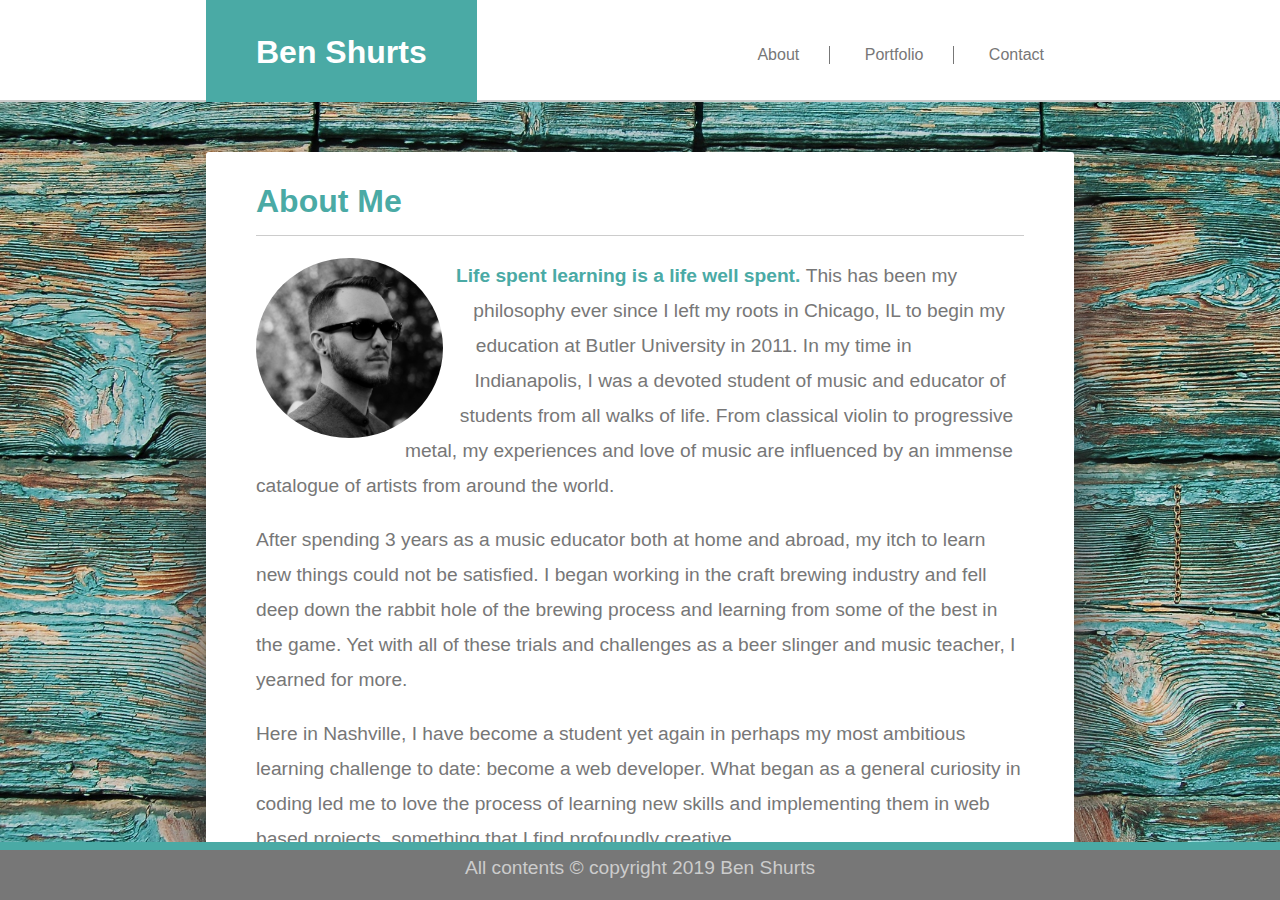
<file: index.html>
<!DOCTYPE html>
<html lang="en">

<head>
    <meta charset="UTF-8">
    <meta name="viewport" content="width=device-width, initial-scale=1.0">
    <title>Ben Shurts - Web Developer</title>

    <link rel="stylesheet" href="assets/css/style.css">
</head>

<body>

    <div class="page-content">
        <nav>
            <div class="nav-content">

                <div class="nav-head">
                    <h1>Ben Shurts</h1>
                </div>

                <ul class="nav-links">
                    <li><a href="index.html">About</a></li>
                    <li><a href="portfolio.html">Portfolio</a></li>
                    <li><a href="contact.html">Contact</a></li>
                </ul>
            </div>
        </nav>

        <section class="about-me box">
            <h1 class="h1-teal h1-underline">About Me</h1>

            <img src="assets/images/headshot_cropped.jpg" alt="Headshot" class="headshot">

            <p>
                <span class="p-accent">Life spent learning is a life well spent. </span> This has been my philosophy
                ever since I left my roots in Chicago, IL to begin my education at
                Butler University in 2011. In my time in Indianapolis, I was a devoted student of music and educator of
                students from all walks of life.
                From classical violin to progressive metal, my experiences and love of music are influenced by an
                immense catalogue of artists from around
                the world.
            </p>
            <p>
                After spending 3 years as a music educator both at home and abroad, my itch to learn new things could
                not be satisfied. I began working
                in the craft brewing industry and fell deep down the rabbit hole of the brewing process and learning
                from some of the best in the game.
                Yet with all of these trials and challenges as a beer slinger and music teacher, I yearned for more.
            </p>
            <p>
                Here in Nashville, I have become a student yet again in perhaps my most ambitious learning challenge to
                date: become a web developer.
                What began as a general curiosity in coding led me to love the process of learning new skills and
                implementing them in web based projects,
                something that I find profoundly creative.
            </p>
        </section>
    </div>

    <div class="push"></div>

    <footer class="footer">
        <p>All contents © copyright 2019 Ben Shurts</p>
    </footer>

</body>

</html>
</file>
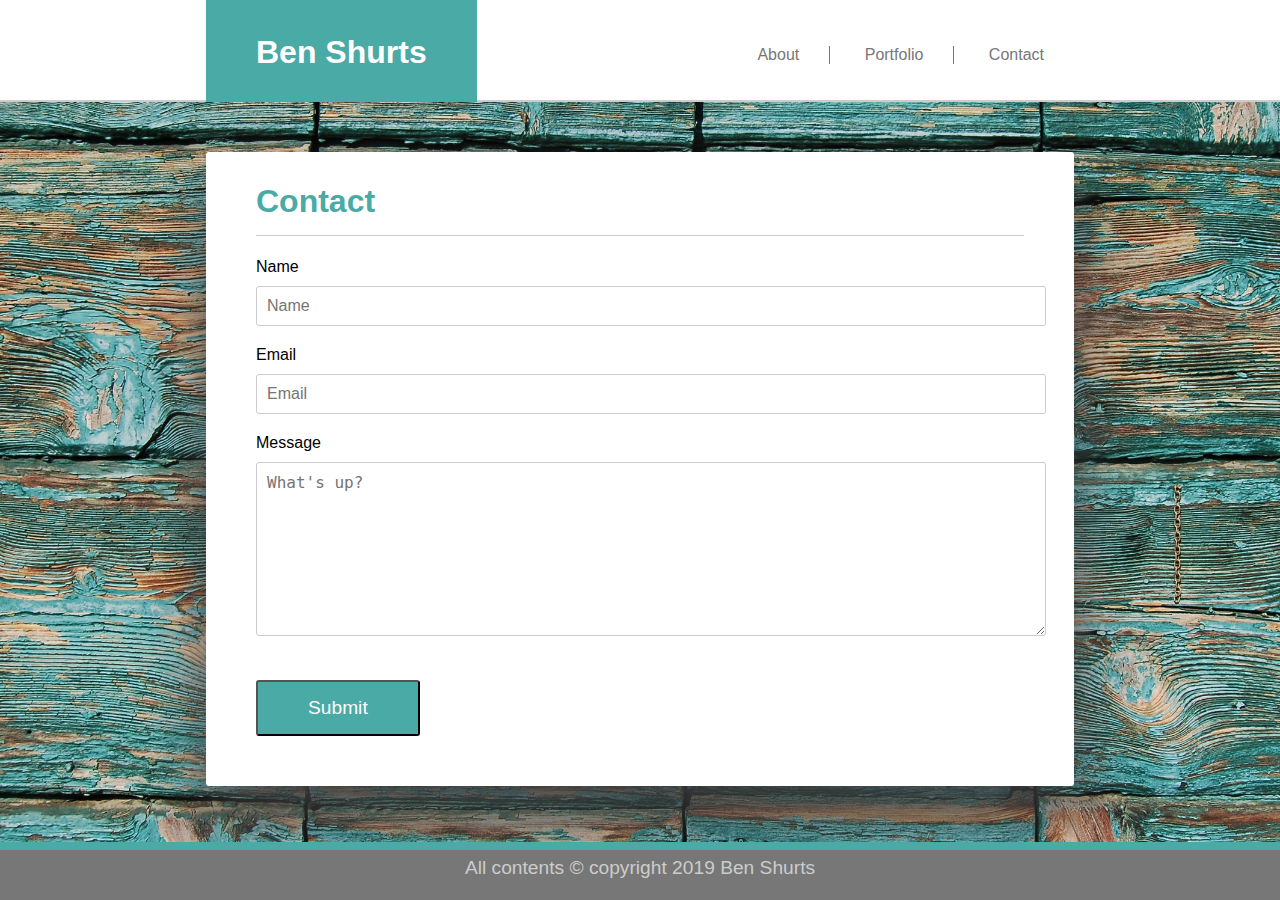
<file: contact.html>
<!DOCTYPE html>
<html lang="en">

<head>
    <meta charset="UTF-8">
    <meta name="viewport" content="width=device-width, initial-scale=1.0">
    <title>Ben Shurts - Web Developer</title>

    <link rel="stylesheet" href="assets/css/style.css">



</head>

<body>


    <div class="page-content">
        <nav>
            <div class="nav-content">

                <div class="nav-head">
                    <h1>Ben Shurts</h1>
                </div>

                <ul class="nav-links">
                    <li><a href="index.html">About</a></li>
                    <li><a href="portfolio.html">Portfolio</a></li>
                    <li><a href="contact.html">Contact</a></li>
                </ul>
            </div>

        </nav>

        <section class="contact box">
            <h1 class="h1-teal h1-underline">Contact</h1>

            <form action="#">
                <div class="input-box">
                    <label>Name</label> <br>
                    <input type="text" name="name" id="name" placeholder="Name"> <br>
                </div>

                <div class="input-box">
                    <label>Email</label> <br>
                    <input type="text" name="email" id="email" placeholder="Email"> <br>
                </div>
                <div class="input-box">
                    <label for="message">Message</label><br>
                    <textarea name="message" id="message" cols="30" rows="8" placeholder="What's up?"></textarea>
                </div>



                <button>Submit</button>
            </form>
        </section>
    </div>


    <div class="push"></div>

    <footer class="footer">
        <p>All contents © copyright 2019 Ben Shurts</p>
    </footer>

</body>

</html>
</file>
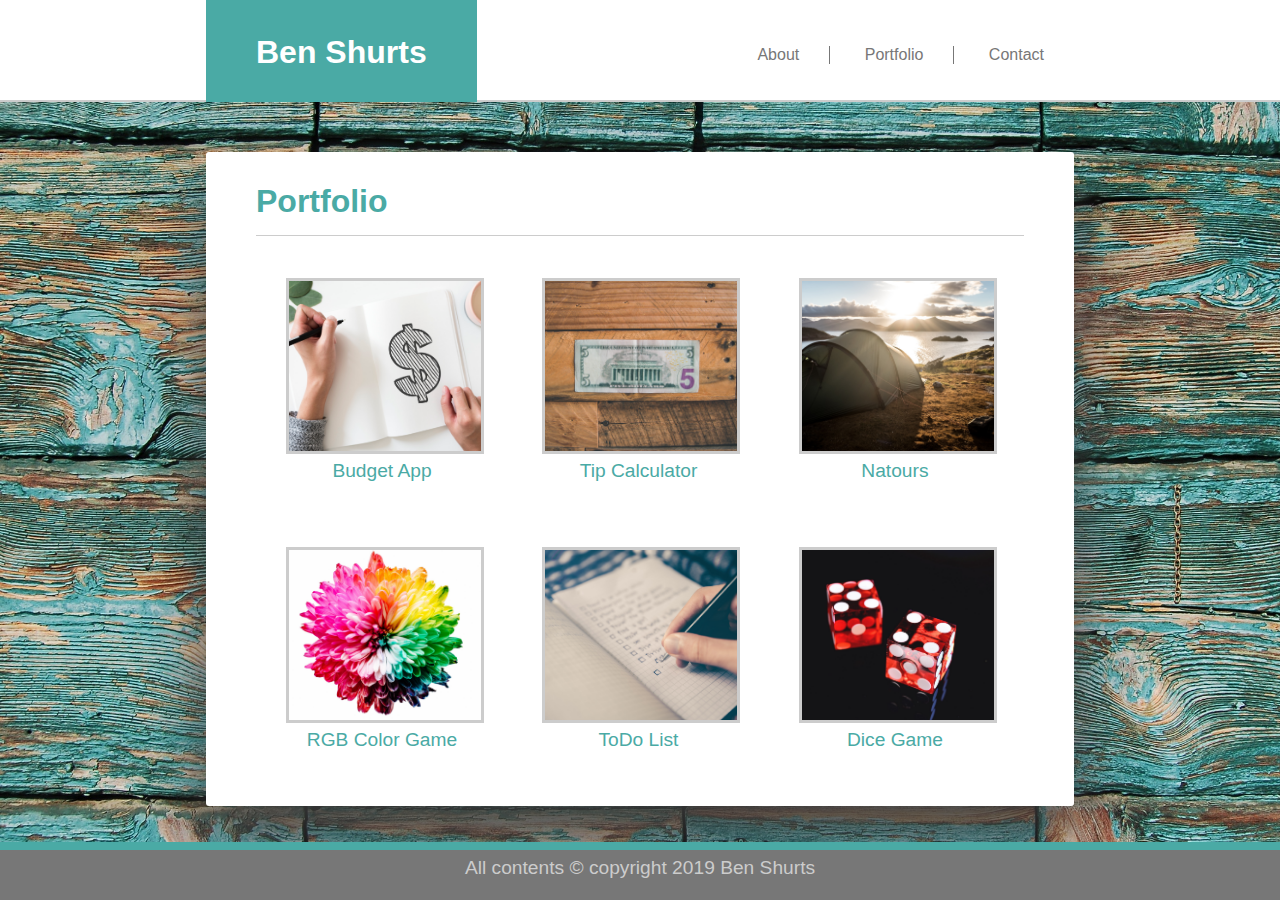
<file: portfolio.html>
<!DOCTYPE html>
<html lang="en">

<head>
    <meta charset="UTF-8">
    <meta name="viewport" content="width=device-width, initial-scale=1.0">
    <title>Ben Shurts - Web Developer</title>

    <link rel="stylesheet" href="assets/css/style.css">

</head>

<body>

    <div class="page-content">
        <nav>
            <div class="nav-content">

                <div class="nav-head">
                    <h1>Ben Shurts</h1>
                </div>

                <ul class="nav-links">
                    <li><a href="index.html">About</a></li>
                    <li><a href="portfolio.html">Portfolio</a></li>
                    <li><a href="contact.html">Contact</a></li>
                </ul>
            </div>
        </nav>

        <section class="portfolio box">
            <h1 class="h1-teal h1-underline">Portfolio</h1>

            <div class="img-box">
                <img src="assets/images/budget.jpeg" alt="Project 1" class="project-img">
                <a href="https://github.com/bshurts93/Budget-App" class="project-link" target="_blank">
                    <p class="img-label">Budget App</p>
                </a>
            </div>
            <div class="img-box">
                <img src="assets/images/tipcalc.jpeg" alt="Project 2" class="project-img">
                <a href="https://github.com/bshurts93/tip_calc_app" class="project-link" target="_blank">
                    <p class="img-label">Tip Calculator</p>
                </a>
            </div>
            <div class="img-box">
                <img src="assets/images/natours.jpeg" alt="Project 3" class="project-img">
                <a href="https://github.com/bshurts93/natours" class="project-link" target="_blank">
                    <p class="img-label">Natours</p>
                </a>
            </div>
            <div class="img-box">
                <img src="assets/images/rgbgame.jpeg" alt="Project 4" class="project-img">
                <a href="https://github.com/bshurts93/RGB-Color-Game" class="project-link" target="_blank">
                    <p class="img-label">RGB Color Game</p>
                </a>
            </div>
            <div class="img-box">
                <img src="assets/images/todo.jpeg" alt="Project 5" class="project-img">
                <a href="https://github.com/bshurts93/ToDo-List-WebApp" class="project-link" target="_blank">
                    <p class="img-label">ToDo List</p>
                </a>
            </div>
            <div class="img-box">
                <img src="assets/images/dice.jpeg" alt="Project 6" class="project-img">
                <a href="https://github.com/bshurts93/Dice-Game" class="project-link" target="_blank">
                    <p class="img-label">Dice Game</p>
                </a>
            </div>
        </section>
    </div>



    <div class="push"></div>

    <footer class="footer">
        <p>All contents © copyright 2019 Ben Shurts</p>
    </footer>

</body>

</html>
</file>
<file: assets/css/style.css>
/* COLORS */

/* 
Teal color (used for headings and backgrounds): #4aaaa5

Regular font color (used for paragraphs and all text besides the headings): #777777

Main header background color: #ffffff

Main header border color: #cccccc

Footer background color: #666666

Main content background color: #ffffff

Main content border color: #dddddd 
*/


/* ___________INDEX / ABOUT ME____________ */

/* GENERAL */

body {
    background-image: url("../images/hero.jpeg");
    background-size: cover;
    margin: 0;
    font-family: 'Segoe UI', Tahoma, Geneva, Verdana, sans-serif;
    width: 100%;
}

h1 { font-size: 2rem; }

.h1-teal { color: #4aaaa5; }

.h1-underline { border-bottom: #cccccc solid 1px; padding-bottom: 15px; }

a:link,
a:visited {
    color: #777777;
    text-decoration: none;
}

p {
    line-height: 35px; color: #777777;
    font-size: 1.2rem;
}

.p-accent { color: #4aaaa5; font-weight: bold; }

/* REUSABLE BOXES/BUTTONS */

.box {
    margin: 50px auto;
    margin-bottom: 100px;
    width: 60%;
    background-color: #ffffff;
    padding: 10px 50px;
    border-radius: 3px;
}

.page-content {
    margin-bottom: -50px;
    height: 100vh;
    width: 100%;
}

button {
    background-color: #4aaaa5;
    margin: 40px 0;
    color: #ffffff;
    padding: 15px 50px;
    border-radius: 3px;
    font-size: 1.2rem;
    transition: all 0.3s;
}

button:hover {
    color: #ffffff;
    background-color: #2a6b68; 
    box-shadow: 0rem .5rem .5rem rgba(0, 0, 0, .45);
}

button:active {
    color: #fff;
}

button:focus {
    box-shadow: 1rem 1rem 1rem rgba(0, 0, 0, .45);
}

.icon {
    font-size: 3rem;
    margin-right: 25px;
}

/* NAV */

nav {
    height: 100px;
    width: 100%;
    background-color: #ffffff;
    top: 0;
    border-bottom: 2px solid #cccccc;
}

.nav-content {
    width: 60%;
    height: 100%;
    margin: 50px auto;
    position: relative;
    margin: 0 auto;
}

.nav-head {
    background-color: #4aaaa5;
    margin-left: -50px;
    height: 80px;
    float: left;
    padding: 11px 50px;
    color: #ffffff;
    overflow: hidden;
    line-height: 40px;
}

.nav-links {
    float: right;
    padding-top: 30px;
    margin-right: -50px;
}

li {
    display: inline-block;
    padding: 0 30px;
}

li:not(:last-child) { 
    border-right: 1px solid #777777;
}


/* ABOUT ME */

.about-me { box-shadow: 0 2rem 4rem #3b3b3b; }

.about-me p {
    animation-name: bounce-in;
    animation-duration: 1.69s;
}

.headshot {
    height: 180px;
    border-radius: 50%;
    float: left;
    margin-right: 80px;
    -webkit-shape-outside:circle(38%);
    shape-outside:circle(38%);
    animation-name: bounce-in;
    animation-duration: 1.5s;
}

/* PORTFOLIO */

.portfolio { box-shadow: 0 2rem 4rem #3b3b3b; }

.project-img {
    display: inline-block;
    width: 100%;
    height: 170px;
    object-fit: cover;
    border: 3px #cccccc solid;
}

.img-box {
    display: inline-block;
    padding: 20px 30px;
    width: 25%;
}

.img-label {
    text-align: center;
    margin-top: -5px;
    color: #4aaaa5;
    transition: all .5s;
}

.img-label:hover,
.img-label:active {
    color: #4aaaa5;
    transform: translateY(-5px);
}

/* CONTACT */

.contact { box-shadow: 0 2rem 4rem #3b3b3b; }

input, textarea {
    border: #cccccc 1px solid;
    width: 100%;
    padding: 10px;
    font-size: 1rem;
    margin-top: 10px;
    border-radius: 3px;
}

.input-box {
    margin-top: 20px;
}

/* FOOTER */

.footer,
.push {
  height: 50px;
}

footer {
    background-color: #777777;
    padding: 0;
    border-top: #4aaaa5 8px solid;
    position: fixed;
    left: 0;
    bottom: 0;
    width: 100%;
    text-align: center;
}

footer p {
    color: #cccccc;
    text-align: center;
    margin: 0;
}

/* MEDIA QUERIES */

@media only screen and (max-width: 1275px) {
    /* PORTFOLIO */
    .img-box { padding: 10px 5px; width: 30%; }
}

@media only screen and (max-width: 980px) {
    /* ABOUT */
    .box {
        margin: 50px 40px;
        margin-bottom: 100px;
        width: 60%;
    }

    /* NAV */
    nav { height: 80px; }

    .nav-content { width: 90%; }

    .nav-head h1 { font-size: 1.4rem; }
    
    .nav-head { height: 60px; padding: 10px 20px; line-height: 25px; margin-left: 0; }
    
    .nav-links { padding-top: 15px; margin-right: 0; }


    /* PORTFOLIO */
    .img-box { padding: 10px 10px; width: 45%; }
    
}

@media only screen and (max-width: 768px) {
    .box {
        margin: 50px auto;
        margin-bottom: 100px;
        width: 80%;
    }
}

@media only screen and (max-width: 640px) {

    /* NAV */
    nav { height: 140px; }
    .nav-head {
        width: 100%;
        margin-left: 0;
        padding: 11px 0;
    }
    .nav-head h1 { padding-left: 50px; }

    .nav-content {
        width: 100%;
        margin: 0;
    }

    .nav-links { 
        display: block;
        margin: 0;
        margin-top: 20px;
        width: 90%;
        padding: 0;    
    }

    /* BOX */
    .box {
        margin: 40px auto;
        margin-bottom: 100px;
        width: 70%;
    }

    .about-me p { font-size: 90%; line-height: 32px;  }


    /* PORTFOLIO */

    .img-box { padding: 10px 10px; width: 90%; }

}

/* ANIMATIONS */

.animate{
    animation: bounce-in ease 1s;
    animation-iteration-count: 1;
    transform-origin: 50% 50%;
    animation-fill-mode:forwards; /*when the spec is finished*/
    -webkit-animation: bounce-in ease 1s;
    -webkit-animation-iteration-count: 1;
    -webkit-transform-origin: 50% 50%;
    -webkit-animation-fill-mode:forwards; /*Chrome 16+, Safari 4+*/ 
    -moz-animation: bounce-in ease 1s;
    -moz-animation-iteration-count: 1;
    -moz-transform-origin: 50% 50%;
    -moz-animation-fill-mode:forwards; /*FF 5+*/
  }
  
  @keyframes bounce-in{
    0% {
      opacity:0;
      transform:  translate(-300px,0px)  ;
    }
    80% {
      opacity:1;
      transform:  translate(30px,0px)  ;
    }
    90% {
      transform:  translate(-5px,0px)  ;
    }
    100% {
      opacity:1;
      transform:  translate(0px,0px)  ;
    }
  }
  
  @-moz-keyframes bounce-in{
    0% {
        opacity:0;
        transform:  translate(-300px,0px)  ;
      }
      80% {
        opacity:1;
        transform:  translate(30px,0px)  ;
      }
      90% {
        transform:  translate(-5px,0px)  ;
      }
      100% {
        opacity:1;
        transform:  translate(0px,0px)  ;
      }
  }
  
  @-webkit-keyframes bounce-in {
    0% {
        opacity:0;
        transform:  translate(-300px,0px)  ;
      }
      80% {
        opacity:1;
        transform:  translate(30px,0px)  ;
      }
      90% {
        transform:  translate(-5px,0px)  ;
      }
      100% {
        opacity:1;
        transform:  translate(0px,0px)  ;
      }
  }
</file>
